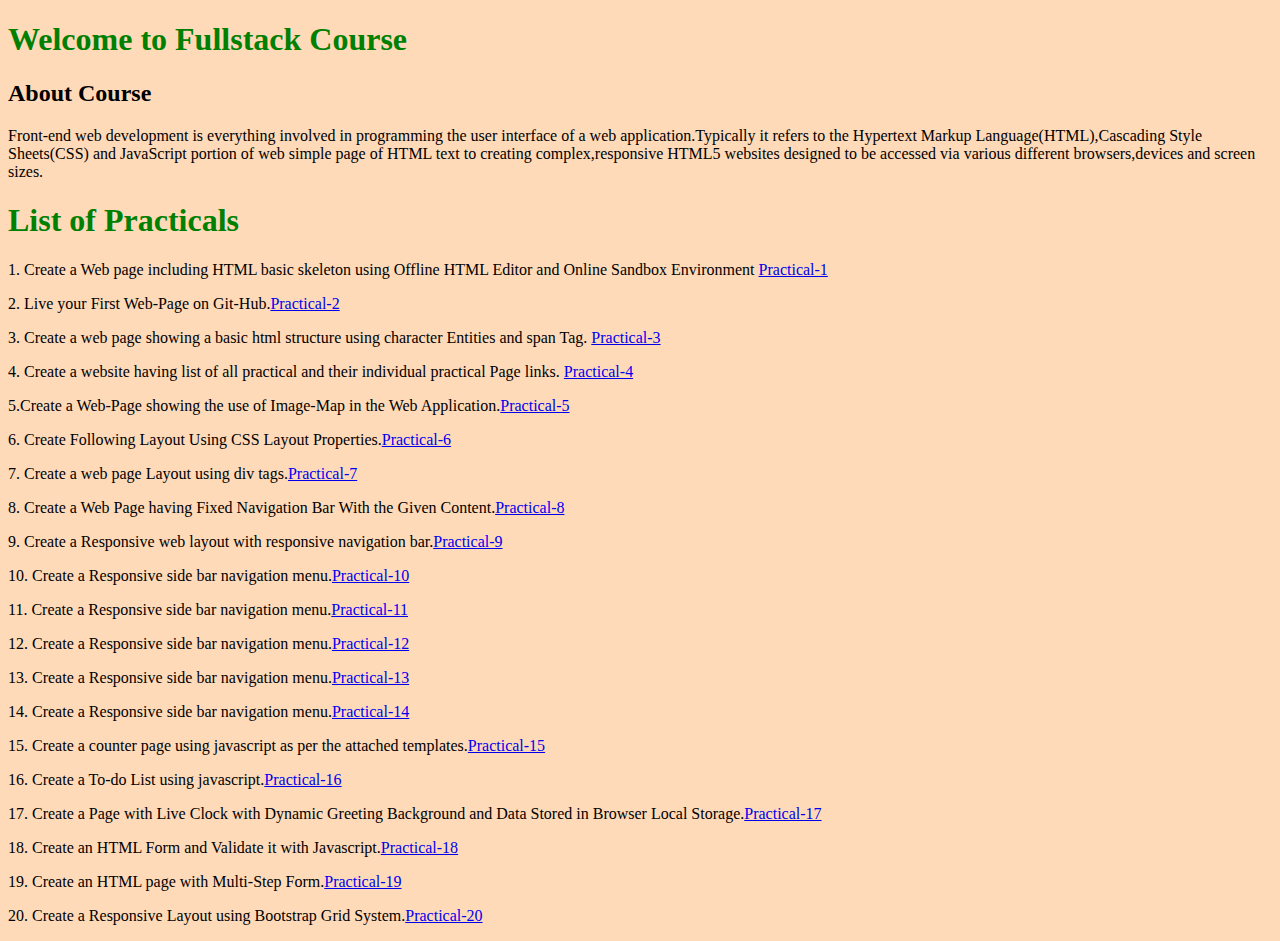
<file: index.html>
<!DOCTYPE html>
<html lang="en">
<head>
    <meta charset="UTF-8">
    <meta name="viewport" content="width=device-width, initial-scale=1.0">
    <title>Introduction to Git and Git-Hub</title>
</head>
<body style="background-color: peachpuff;">
    <h1 style="color: green;">Welcome to Fullstack Course</h1>
    <h2>About Course</h2>
    <p>Front-end web development is everything involved in programming the user interface of a web application.Typically it 
    refers to the Hypertext Markup Language(HTML),Cascading Style Sheets(CSS) and JavaScript portion of web simple page of 
    HTML text to creating complex,responsive HTML5 websites designed to be accessed via various different browsers,devices and screen sizes.</p>
    <h1 style="color: green;">List of Practicals</h1>
    <p>1. Create a Web page including HTML basic skeleton using Offline HTML Editor and Online Sandbox Environment <a href="practical/Practical1.html">Practical-1</a></p>
    <p>2. Live your First Web-Page on Git-Hub.<a href="practical/Practical2.html">Practical-2</a></p>
    <p>3. Create a web page showing a basic html structure using character Entities and span Tag. <a href="practical/Practical3.html">Practical-3</a></p>
    <p>4. Create a website having list of all practical and their individual practical Page links. <a href="practical/Practical4.html">Practical-4</a></p>
    <p>5.Create a Web-Page showing the use of Image-Map in the Web Application.<a href="practical/Practical5.html">Practical-5</a></p>
    <p>6. Create Following Layout Using CSS Layout Properties.<a href="practical/Practical6.html">Practical-6</a></p>
    <p>7. Create a web page Layout using div tags.<a href="practical/Practical7.html">Practical-7</a></p>
    <p>8. Create a Web Page having Fixed Navigation Bar With the Given Content.<a href="practical/Practical8.html">Practical-8</a></p>
    <p>9. Create a Responsive web layout with responsive navigation bar.<a href="practical/Practical9.html">Practical-9</a></p>
    <p>10. Create a Responsive side bar navigation menu.<a href="practical/Practical10.html">Practical-10</a></p>
    <p>11. Create a Responsive side bar navigation menu.<a href="practical/Practical11.html">Practical-11</a></p>
    <p>12. Create a Responsive side bar navigation menu.<a href="practical/Practical12.html">Practical-12</a></p>
    <p>13. Create a Responsive side bar navigation menu.<a href="practical/Practical13.html">Practical-13</a></p>
    <p>14. Create a Responsive side bar navigation menu.<a href="practical/Practical14.html">Practical-14</a></p>
    <p>15. Create a counter page using javascript as per the attached templates.<a href="practical/Practical15.html">Practical-15</a></p>
    <p>16. Create a To-do List using javascript.<a href="practical/Practical16.html">Practical-16</a></p>
    <p>17. Create a Page with Live Clock with Dynamic Greeting Background and Data Stored in Browser Local Storage.<a href="practical/Practical17.html">Practical-17</a></p>
     <p>18. Create an HTML Form and Validate it with Javascript.<a href="practical/Practical18.html">Practical-18</a></p>
     <p>19. Create an HTML page with Multi-Step Form.<a href="practical/Practical19.html">Practical-19</a></p>
       <p>20. Create a Responsive Layout using Bootstrap Grid System.<a href="practical/Practical20.html">Practical-20</a></p>
</body>
</html>
</file>
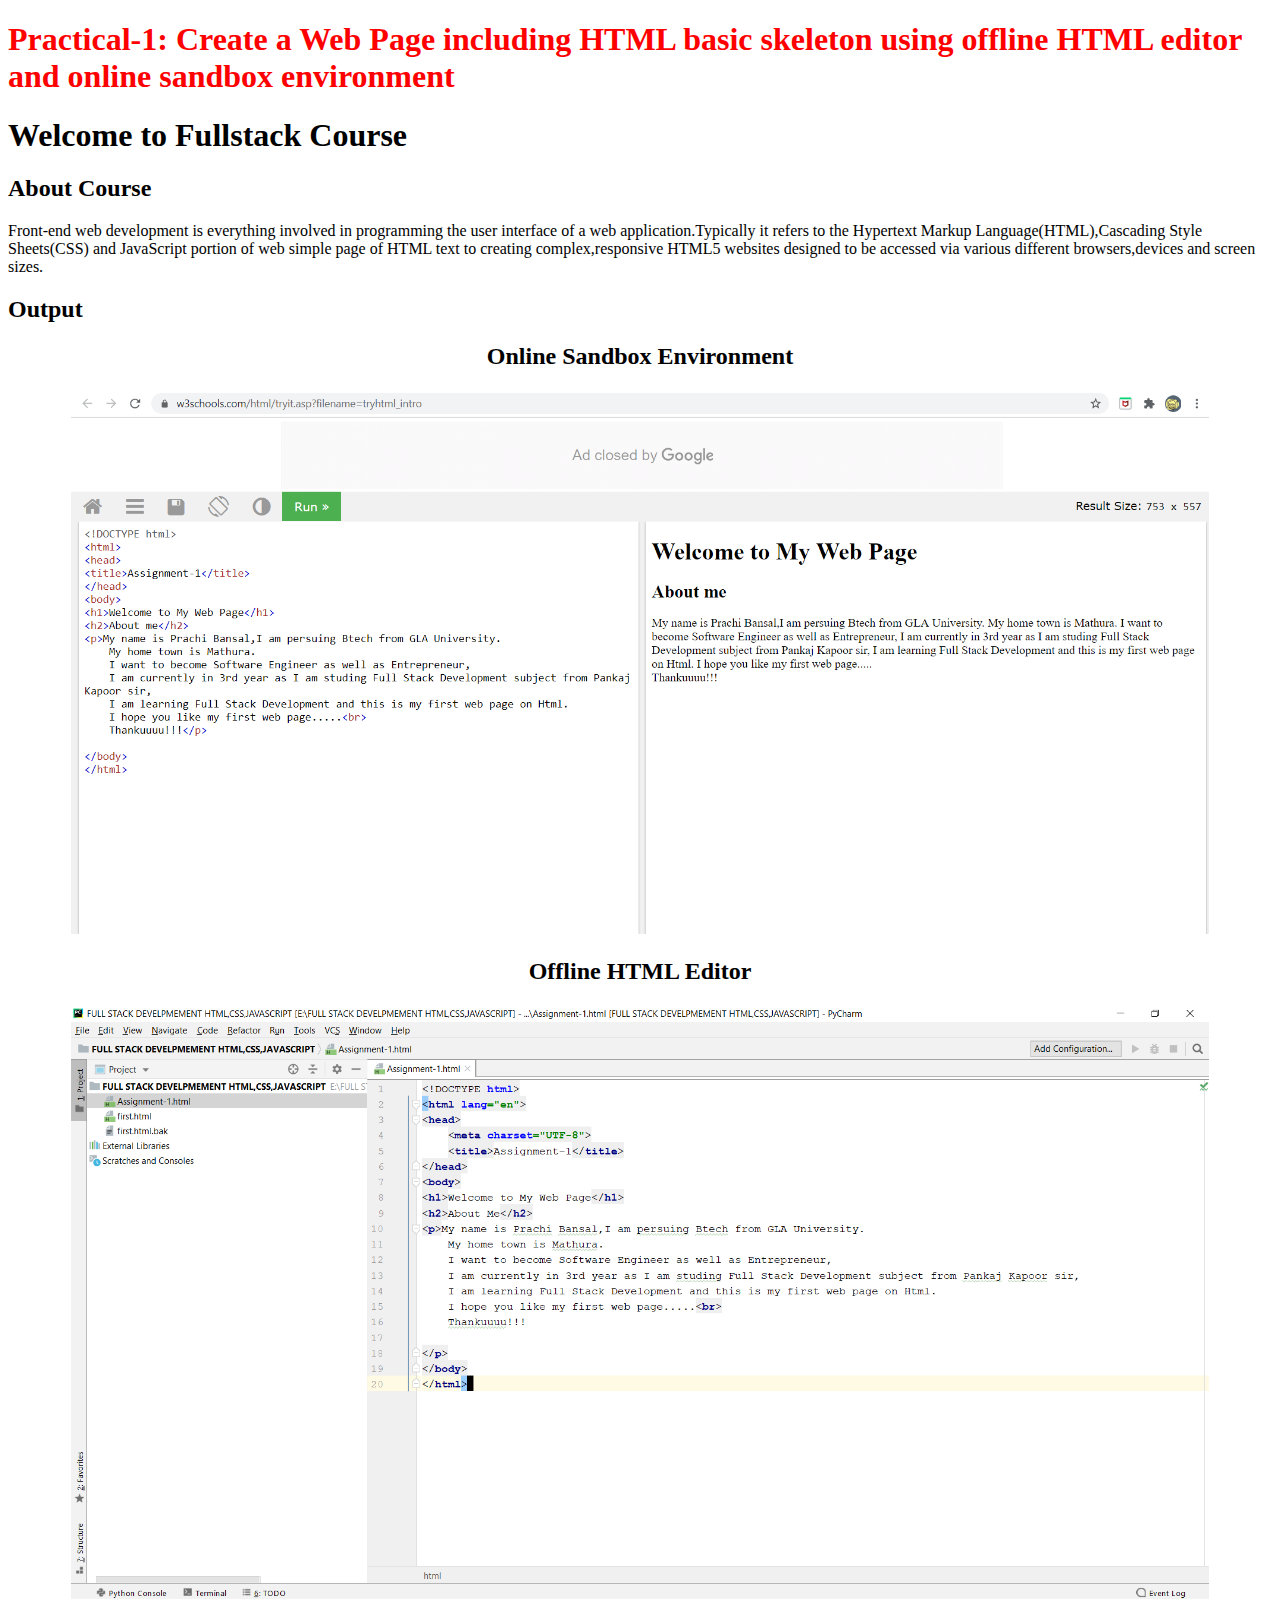
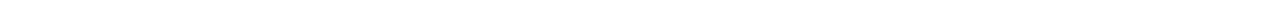
<file: practical/Practical1.html>
<!DOCTYPE html>
<html lang="en">
<head>
    <meta charset="UTF-8">
    <meta name="viewport" content="width=device-width, initial-scale=1.0">
    <title>Practical1</title>
</head>
<body>
    <h1 style="color: red;">Practical-1: Create a Web Page including HTML basic skeleton using offline HTML editor and online sandbox environment </h1>
    <h1>Welcome to Fullstack Course</h1>
    <h2>About Course</h2>
    <p>Front-end web development is everything involved in programming the user interface of a web application.Typically it 
       refers to the Hypertext Markup Language(HTML),Cascading Style Sheets(CSS) and JavaScript portion of web simple page of 
       HTML text to creating complex,responsive HTML5 websites designed to be accessed via various different browsers,devices and screen sizes.</p>
    <h2>Output</h2>
    <h2 style="text-align: center;">Online Sandbox Environment</h2>
    <p style="text-align: center;"><img style="height: 100%; width: 90%; " src="..\images\webpage1.png" alt="Online Sandbox Environment Screenshot"></p>
    <h2 style="text-align: center;">Offline HTML Editor</h2>
    <p style="text-align: center;"><img style="height: 100%; width: 90%; "src ="..\images\webpage2.png" alt="Offline HTML Editor Sreeenshot"></p>
</body>
</html>
</file>
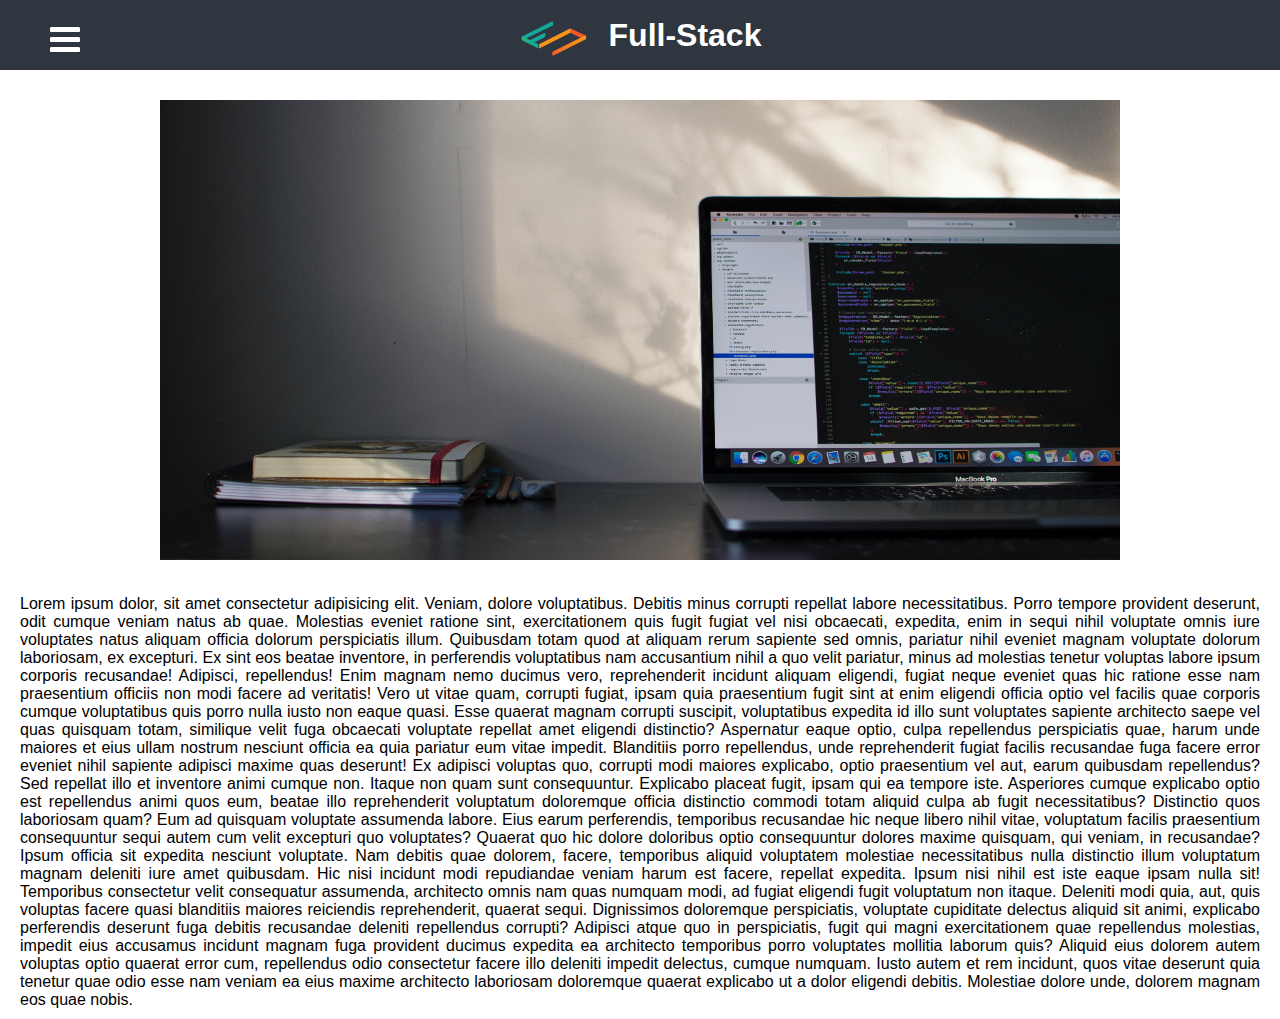
<file: practical/Practical10.html>
<!DOCTYPE html>
<html lang="en">

<head>
    <meta charset="UTF-8">
    <meta name="viewport" content="width=device-width, initial-scale=1.0">
    <title>Practical-10</title>
    <link rel="stylesheet" href="../css/style2.css">
    <link rel="stylesheet" href="https://stackpath.bootstrapcdn.com/font-awesome/4.7.0/css/font-awesome.min.css"
        integrity="sha384-wvfXpqpZZVQGK6TAh5PVlGOfQNHSoD2xbE+QkPxCAFlNEevoEH3Sl0sibVcOQVnN" crossorigin="anonymous">
</head>

<body>
    <div class="header">
        <img src="../images/fullstack-icon.png" alt="">
        <h1>Full-Stack</h1>
    </div>
    <input type="checkbox" name="" id="chk">
    <label for="chk" class="show-btn">
        <i class="fa fa-bars"></i>
    </label>
    <label for="chk" class="hide-btn">
        <i class="fa fa-times"></i>
    </label>
    <div class="content">
        <img src="../images/background.jpg" alt="">
        <p>Lorem ipsum dolor, sit amet consectetur adipisicing elit. Veniam, dolore voluptatibus. Debitis minus corrupti
            repellat labore necessitatibus. Porro tempore provident deserunt, odit cumque veniam natus ab quae.
            Molestias eveniet ratione sint, exercitationem quis fugit fugiat vel nisi obcaecati, expedita, enim in sequi
            nihil voluptate omnis iure voluptates natus aliquam officia dolorum perspiciatis illum. Quibusdam totam quod
            at aliquam rerum sapiente sed omnis, pariatur nihil eveniet magnam voluptate dolorum laboriosam, ex
            excepturi. Ex sint eos beatae inventore, in perferendis voluptatibus nam accusantium nihil a quo velit
            pariatur, minus ad molestias tenetur voluptas labore ipsum corporis recusandae! Adipisci, repellendus! Enim
            magnam nemo ducimus vero, reprehenderit incidunt aliquam eligendi, fugiat neque eveniet quas hic ratione
            esse nam praesentium officiis non modi facere ad veritatis! Vero ut vitae quam, corrupti fugiat, ipsam quia
            praesentium fugit sint at enim eligendi officia optio vel facilis quae corporis cumque voluptatibus quis
            porro nulla iusto non eaque quasi. Esse quaerat magnam corrupti suscipit, voluptatibus expedita id illo sunt
            voluptates sapiente architecto saepe vel quas quisquam totam, similique velit fuga obcaecati voluptate
            repellat amet eligendi distinctio? Aspernatur eaque optio, culpa repellendus perspiciatis quae, harum unde
            maiores et eius ullam nostrum nesciunt officia ea quia pariatur eum vitae impedit. Blanditiis porro
            repellendus, unde reprehenderit fugiat facilis recusandae fuga facere error eveniet nihil sapiente adipisci
            maxime quas deserunt! Ex adipisci voluptas quo, corrupti modi maiores explicabo, optio praesentium vel aut,
            earum quibusdam repellendus? Sed repellat illo et inventore animi cumque non. Itaque non quam sunt
            consequuntur. Explicabo placeat fugit, ipsam qui ea tempore iste. Asperiores cumque explicabo optio est
            repellendus animi quos eum, beatae illo reprehenderit voluptatum doloremque officia distinctio commodi totam
            aliquid culpa ab fugit necessitatibus? Distinctio quos laboriosam quam? Eum ad quisquam voluptate assumenda
            labore. Eius earum perferendis, temporibus recusandae hic neque libero nihil vitae, voluptatum facilis
            praesentium consequuntur sequi autem cum velit excepturi quo voluptates? Quaerat quo hic dolore doloribus
            optio consequuntur dolores maxime quisquam, qui veniam, in recusandae? Ipsum officia sit expedita nesciunt
            voluptate. Nam debitis quae dolorem, facere, temporibus aliquid voluptatem molestiae necessitatibus nulla
            distinctio illum voluptatum magnam deleniti iure amet quibusdam. Hic nisi incidunt modi repudiandae veniam
            harum est facere, repellat expedita. Ipsum nisi nihil est iste eaque ipsam nulla sit! Temporibus consectetur
            velit consequatur assumenda, architecto omnis nam quas numquam modi, ad fugiat eligendi fugit voluptatum non
            itaque. Deleniti modi quia, aut, quis voluptas facere quasi blanditiis maiores reiciendis reprehenderit,
            quaerat sequi. Dignissimos doloremque perspiciatis, voluptate cupiditate delectus aliquid sit animi,
            explicabo perferendis deserunt fuga debitis recusandae deleniti repellendus corrupti? Adipisci atque quo in
            perspiciatis, fugit qui magni exercitationem quae repellendus molestias, impedit eius accusamus incidunt
            magnam fuga provident ducimus expedita ea architecto temporibus porro voluptates mollitia laborum quis?
            Aliquid eius dolorem autem voluptas optio quaerat error cum, repellendus odio consectetur facere illo
            deleniti impedit delectus, cumque numquam. Iusto autem et rem incidunt, quos vitae deserunt quia tenetur
            quae odio esse nam veniam ea eius maxime architecto laboriosam doloremque quaerat explicabo ut a dolor
            eligendi debitis. Molestiae dolore unde, dolorem magnam eos quae nobis.</p>
    </div>
    <div class="sidebar">
        <ul>
            <li><a href="#"><i class="fa fa-home"></i><span>Home</span></a></li>
            <li><a href="#"><i class="fa fa-user"></i><span>About</span></a></li>
            <li><a href="#"><i class="fa fa-tasks"></i><span>Services</span></a></li>
            <li><a href="#"><i class="fa fa-rss"></i><span>Blog</span></a></li>
            <li><a href="#"><i class="fa fa-id-card"></i><span>Contact</span></a></li>
        </ul>
        <div class="social">
            <a href=""><i class="fa fa-facebook-square"></i></a>
            <a href=""><i class="fa fa-youtube-square"></i></a>
            <a href=""><i class="fa fa-instagram"></i></a>
        </div>
    </div>
</body>

</html>
</file>
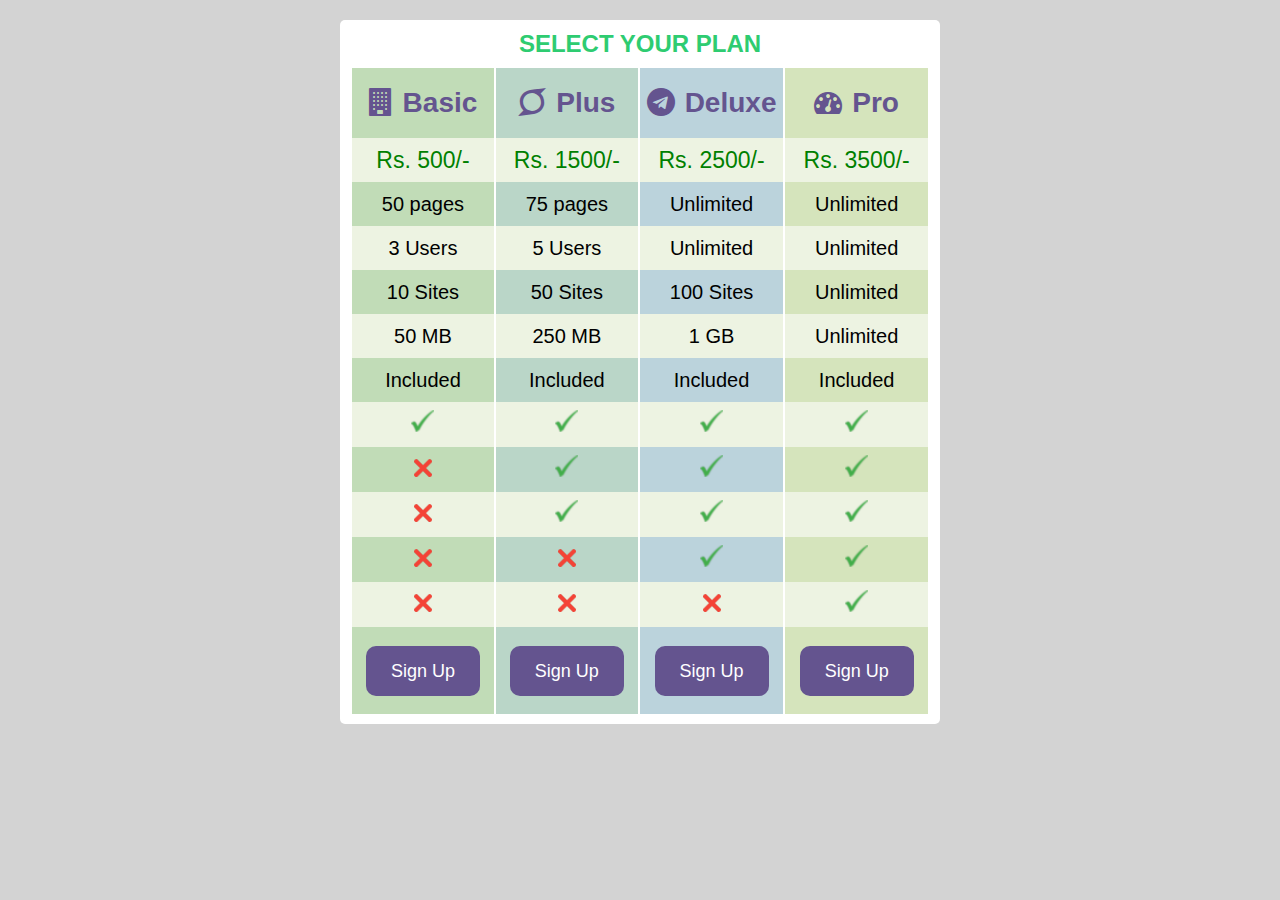
<file: practical/Practical12.html>
<!DOCTYPE html>
<html lang="en">

<head>
    <meta charset="UTF-8">
    <meta name="viewport" content="width=device-width, initial-scale=1.0">
    <link rel="stylesheet" href="https://stackpath.bootstrapcdn.com/font-awesome/4.7.0/css/font-awesome.min.css">
    <title>Practical-12</title>
    <link rel="stylesheet" href="../css/style4.css">
</head>
<body>
    <div class="wrapper">
        <h2>Select Your Plan</h2>
        <table class="custom-table">
            <colgroup class="basic"></colgroup>
            <colgroup class="plus"></colgroup>
            <colgroup class="deluxe"></colgroup>
            <colgroup class="pro"></colgroup>
            <thead>
                <tr>
                    <th><i class="fa fa-building"></i>Basic</th>
                    <th><i class="fa fa-superpowers"></i>Plus</th>
                    <th><i class="fa fa-telegram"></i>Deluxe</th>
                    <th><i class="fa fa-tachometer"></i>Pro</th>
                </tr>
            </thead>
            <tbody>
                <tr>
                    <td>Rs. 500/-</td>
                    <td>Rs. 1500/-</td>
                    <td>Rs. 2500/-</td>
                    <td>Rs. 3500/-</td>
                </tr>
                <tr>
                    <td>50 pages</td>
                    <td>75 pages</td>
                    <td>Unlimited</td>
                    <td>Unlimited</td>
                </tr>
                <tr>
                    <td>3 Users</td>
                    <td>5 Users</td>
                    <td>Unlimited</td>
                    <td>Unlimited</td>
                </tr>
                <tr>
                    <td>10 Sites</td>
                    <td>50 Sites</td>
                    <td>100 Sites</td>
                    <td>Unlimited</td>
                </tr>
                <tr>
                    <td>50 MB</td>
                    <td>250 MB</td>
                    <td>1 GB</td>
                    <td>Unlimited</td>
                </tr>
                <tr>
                    <td>Included</td>
                    <td>Included</td>
                    <td>Included</td>
                    <td>Included</td>
                </tr>
                <tr>
                    <td><img src="../images/check-icon (1).png" alt=""></td>
                    <td><img src="../images/check-icon (1).png" alt=""></td>
                    <td><img src="../images/check-icon (1).png" alt=""></td>
                    <td><img src="../images/check-icon (1).png" alt=""></td>
                </tr>
                <tr>
                    <td><img src="../images/cross-icon (1).png" alt=""></td>
                    <td><img src="../images/check-icon (1).png" alt=""></td>
                    <td><img src="../images/check-icon (1).png" alt=""></td>
                    <td><img src="../images/check-icon (1).png" alt=""></td>
                </tr>
                <tr>
                    <td><img src="../images/cross-icon (1).png" alt=""></td>
                    <td><img src="../images/check-icon (1).png" alt=""></td>
                    <td><img src="../images/check-icon (1).png" alt=""></td>
                    <td><img src="../images/check-icon (1).png" alt=""></td>
                </tr>
                <tr>
                    <td><img src="../images/cross-icon (1).png" alt=""></td>
                    <td><img src="../images/cross-icon (1).png" alt=""></td>
                    <td><img src="../images/check-icon (1).png" alt=""></td>
                    <td><img src="../images/check-icon (1).png" alt=""></td>
                </tr>
                <tr>
                    <td><img src="../images/cross-icon (1).png" alt=""></td>
                    <td><img src="../images/cross-icon (1).png" alt=""></td>
                    <td><img src="../images/cross-icon (1).png" alt=""></td>
                    <td><img src="../images/check-icon (1).png" alt=""></td>
                </tr>
            </tbody>
            <tfoot>
                <tr>
                    <td><a href="#">Sign Up</a></td>
                    <td><a href="#">Sign Up</a></td>
                    <td><a href="#">Sign Up</a></td>
                    <td><a href="#">Sign Up</a></td>
                </tr>
            </tfoot>
        </table>
    </div>
</body>

</html>
</file>
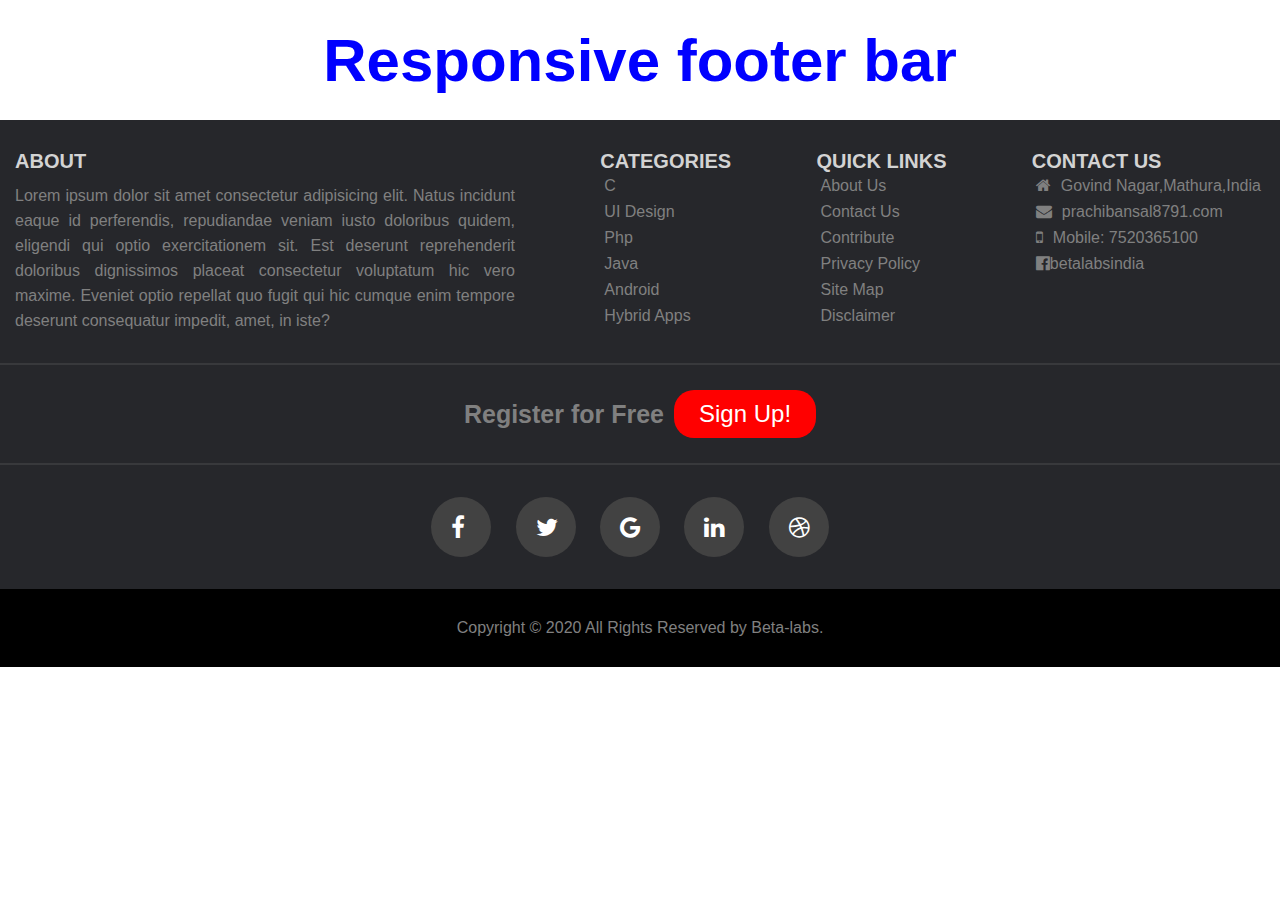
<file: practical/Practical13.html>
<!DOCTYPE html>
<html lang="en">
<head>
    <meta charset="UTF-8">
    <meta name="viewport" content="width=device-width, initial-scale=1.0">
    <title>Practical-13</title>
    <link rel="stylesheet" href="../css/style5.css">
    <link rel="stylesheet" href="https://stackpath.bootstrapcdn.com/font-awesome/4.7.0/css/font-awesome.min.css">

</head>
<body>
    <section class="content">Responsive footer bar</section>
    <footer>
        <section class="section1">
        <section class="about">
            <h2>About</h2>
            <p>Lorem ipsum dolor sit amet consectetur adipisicing elit. Natus incidunt eaque id perferendis, repudiandae veniam iusto doloribus quidem, eligendi qui optio exercitationem sit. Est deserunt reprehenderit doloribus dignissimos placeat consectetur voluptatum hic vero maxime. Eveniet optio repellat quo fugit qui hic cumque enim tempore deserunt consequatur impedit, amet, in iste? </p>
        </section>
        <section class="cat">
            <h2>Categories</h2>
            <ul>
                <li><a href="#">C</a></li>
                <li><a href="#">UI Design</a></li>
                <li><a href="#">Php</a></li>
                <li><a href="#">Java</a></li>
                <li><a href="#">Android</a></li>
                <li><a href="#">Hybrid Apps</a></li>
            </ul>
        </section>
        <section class="quick">
            <h2>Quick Links</h2>
            <ul>
                <li><a href="#">About Us</a></li>
                <li><a href="#">Contact Us</a></li>
                <li><a href="#">Contribute</a></li>
                <li><a href="#">Privacy Policy</a></li>
                <li><a href="#">Site Map</a></li>
                <li><a href="#">Disclaimer</a></li>
            </ul>
        </section>
        <section class="contact">
            <h2>Contact Us</h2>
            <ul>
                <li><i class="fa fa-home"></i><span>Govind Nagar,Mathura,India</span></li>
                <li><i class="fa fa-envelope"></i><span>prachibansal8791.com</span></li>
                <li><i class="fa fa-mobile"></i><span>Mobile: 7520365100</span></li>
                <li><i class="fa fa-facebook-official"></i><a href="#">betalabsindia</a></li>
            </ul>
        </section>
        </section>
        <hr width="100%" noshade>
        <section class="section2">
            <h2>Register for Free</h2>
            <a href="#">Sign Up!</a>
        </section>
        <hr width="100%" noshade>
        <section class="section3">
            <ul>
                <li><a href="#"><i class="fa fa-facebook"></i></a></li>
                <li><a href="#"><i class="fa fa-twitter"></i></a></li>
                <li><a href="#"><i class="fa fa-google"></i></a></li>
                <li><a href="#"><i class="fa fa-linkedin"></i></a></li>
                <li><a href="#"><i class="fa fa-dribbble"></i></a></li>
            </ul>
        </section>
        <section class="section4">
            <p>Copyright © 2020 All Rights Reserved by
            <a href="https://www.beta-labs.in">Beta-labs.</a>
            </p>
        </section>
    </footer>
</body>
</html>
</file>
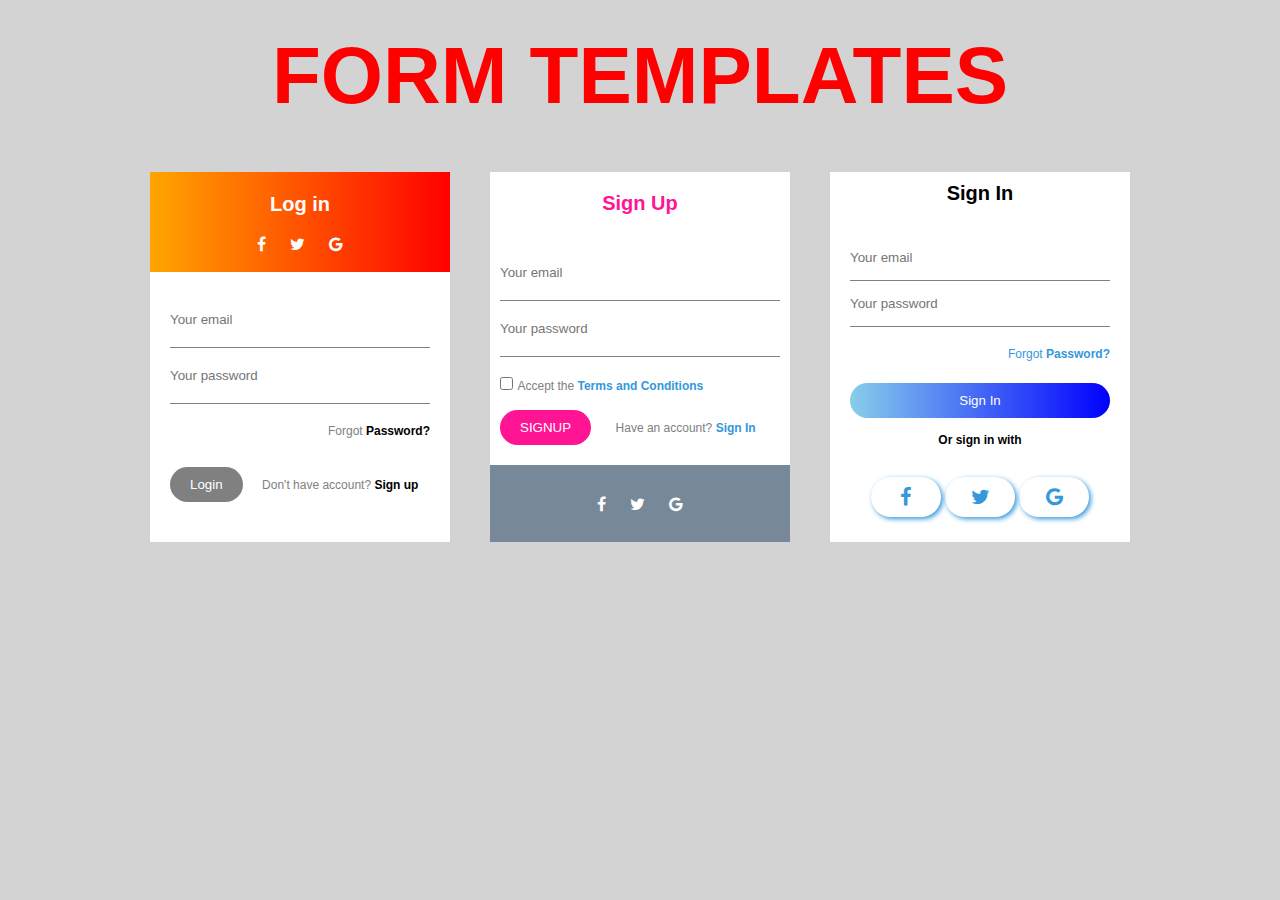
<file: practical/Practical14.html>
<!DOCTYPE html>
<html lang="en">
<head>
    <meta charset="UTF-8">
    <meta name="viewport" content="width=device-width, initial-scale=1.0">
    <title>Practical-14</title>
    <link rel="stylesheet" href="../css/style6.css">
    <link rel="stylesheet" href="https://stackpath.bootstrapcdn.com/font-awesome/4.7.0/css/font-awesome.min.css">
</head>
<body>
    <header>
        <h1>FORM TEMPLATES</h1>
    </header>
    <div class="container">
        <div class="form1">
            <div class="form1header">
            <h1>Log in</h1>
                <div class="icons">
                <i class="fa fa-facebook"></i>
                <i class="fa fa-twitter"></i>
                <i class="fa fa-google"></i>
                </div>
            </div>
            <div class="form1container">
                <div>
                    <input type="email" name="email" id="email" placeholder="Your email">
                </div>
                <div>
                    <input type="password" name="pd" id="pd" placeholder="Your password">
                </div>
                <p>Forgot <b>Password?</b></p>
                <input type="submit" value="Login">
                <p id="p2">Don't have account? <b>Sign up</b></p>
            </div>
            <div class="form1footer"></div>
        </div>

        <div class="form2">
            <div class="form2header">
            <h1>Sign Up</h1>
                
            </div>
            <div class="form2container">
                <div>
                    <input type="email" name="email" id="email" placeholder="Your email">
                </div>
                <div>
                    <input type="password" name="pd" id="pd" placeholder="Your password">
                </div>
                <input type="checkbox" name="chk" id="chk">
                <p>Accept the <b>Terms and Conditions</b></p>
                <input type="submit" value="SIGNUP">
                <p id="p3">Have an account? <b>Sign In</b></p>
            </div>
            <div class="form2footer">
                <div class="icons">
                    <i class="fa fa-facebook"></i>
                    <i class="fa fa-twitter"></i>
                    <i class="fa fa-google"></i>
                    </div>
            </div>
        </div>

        <div class="form3">
            <div class="form3header">
            <h1>Sign In</h1>
            </div>
            <div class="form3container">
                <div>
                    <input type="email" name="email" id="email" placeholder="Your email">
                </div>
                <div>
                    <input type="password" name="pd" id="pd" placeholder="Your password">
                </div>
                <p>Forgot <b>Password?</b></p>
                <input type="submit" value="Sign In">
                <p id="p4"><b>Or sign in with</b></p>
            </div>
            <div class="form3footer">
                <div class="icons">
                <i class="fa fa-facebook"></i>
                <i class="fa fa-twitter"></i>
                <i class="fa fa-google"></i>
                </div>
            </div>
        </div>
    </div>
</body>
</html>
</file>
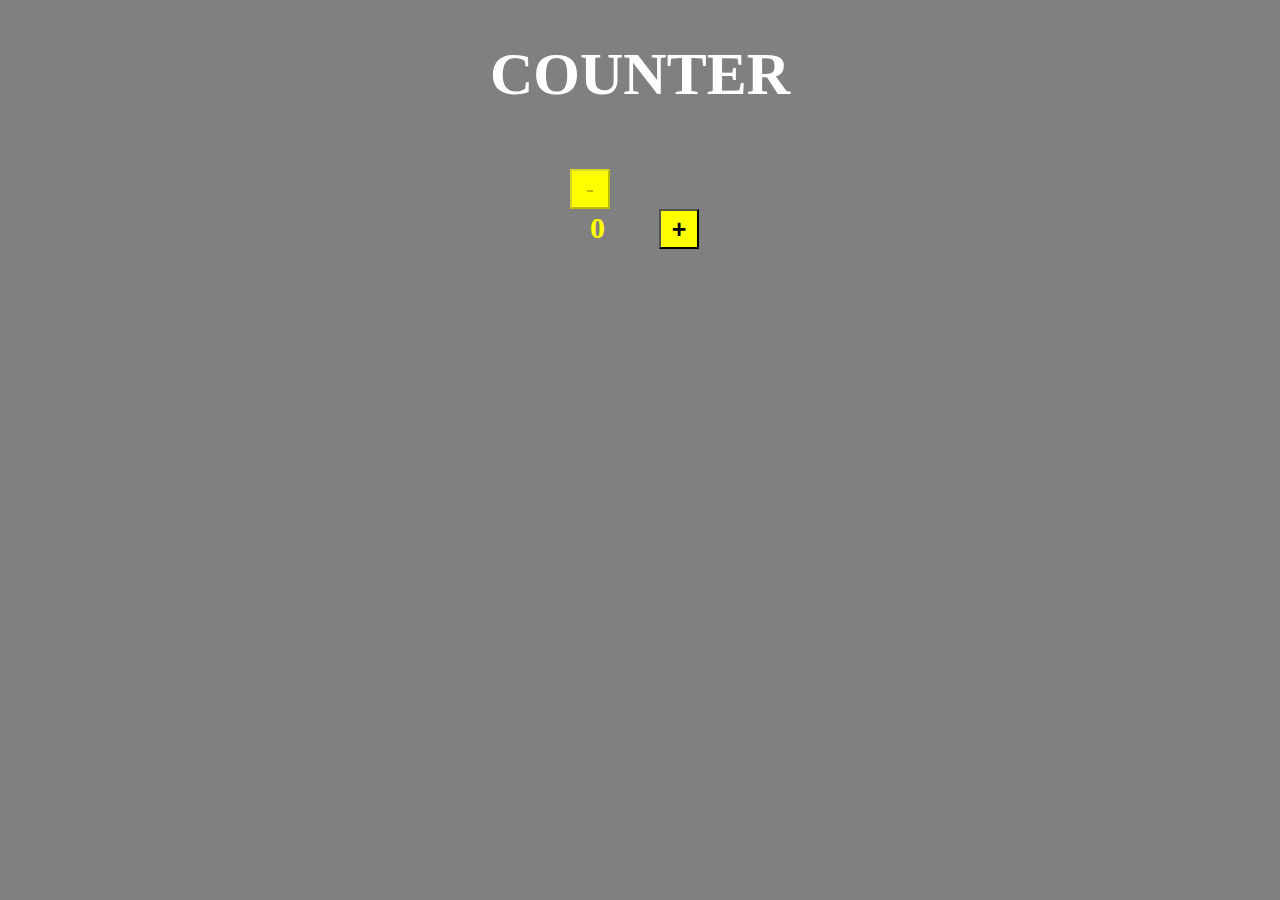
<file: practical/Practical15.html>
<!DOCTYPE html>
<html lang="en">
<head>
    <meta charset="UTF-8">
    <meta name="viewport" content="width=device-width, initial-scale=1.0">
    <title>Practical-15</title>
    <style>
        h1{
            text-align: center;
            font-size: 60px;
            color: white;
        }
        body{
            background-color: gray;
            margin: 0;
            padding: 0;
        }
        #container{
            margin: 60px 570px ;
        }
        #btn1{
            background-color: yellow;
            margin-right: 38px;
            width: 40px;
            height: 40px;
            font-size: 25px;
        }
        #btn2{
            background-color: yellow;
            /*margin-left: 80px;*/
            display: inline;
            width: 40px;
            height: 40px;
            font-weight: bold;
            font-size: 25px;
        }
        #value{
            background-color: blue;
            display: inline;
            padding-left: 20px;
            padding-right: 50px;
            /*margin-right: 28px;*/
            background: none;
            font-size: 30px;
            font-weight: bold;
            color: yellow;
        }
    </style>
</head>
<body>
    <h1>COUNTER</h1>
    <div id="container">
    <button id="btn1">-</button>
    <div id="value"></div>
    <button id="btn2">+</button>
    </div>
    
    <script>
        var a=0;
        var button1 = document.getElementById("btn1");
        var number = document.getElementById("value");
        number.innerHTML=a;
        var button2 = document.getElementById("btn2");
        btn1.disabled=true;
        button1.onclick = function () {
            a = a- 1;
            number.innerHTML = a;
            if (a==0 ||a<0) {
                button1.disabled = true;
            }
            else{
                button1.disabled=false;
            }
        };
        button2.onclick = function () {
            a = a+ 1;
            number.innerHTML = a;
            if (a==0 ||a<0) {
                button1.disabled = true;
            }
            else{
                 button1.disabled=false;
            }
        };
    </script>
</body>
</html>
</file>
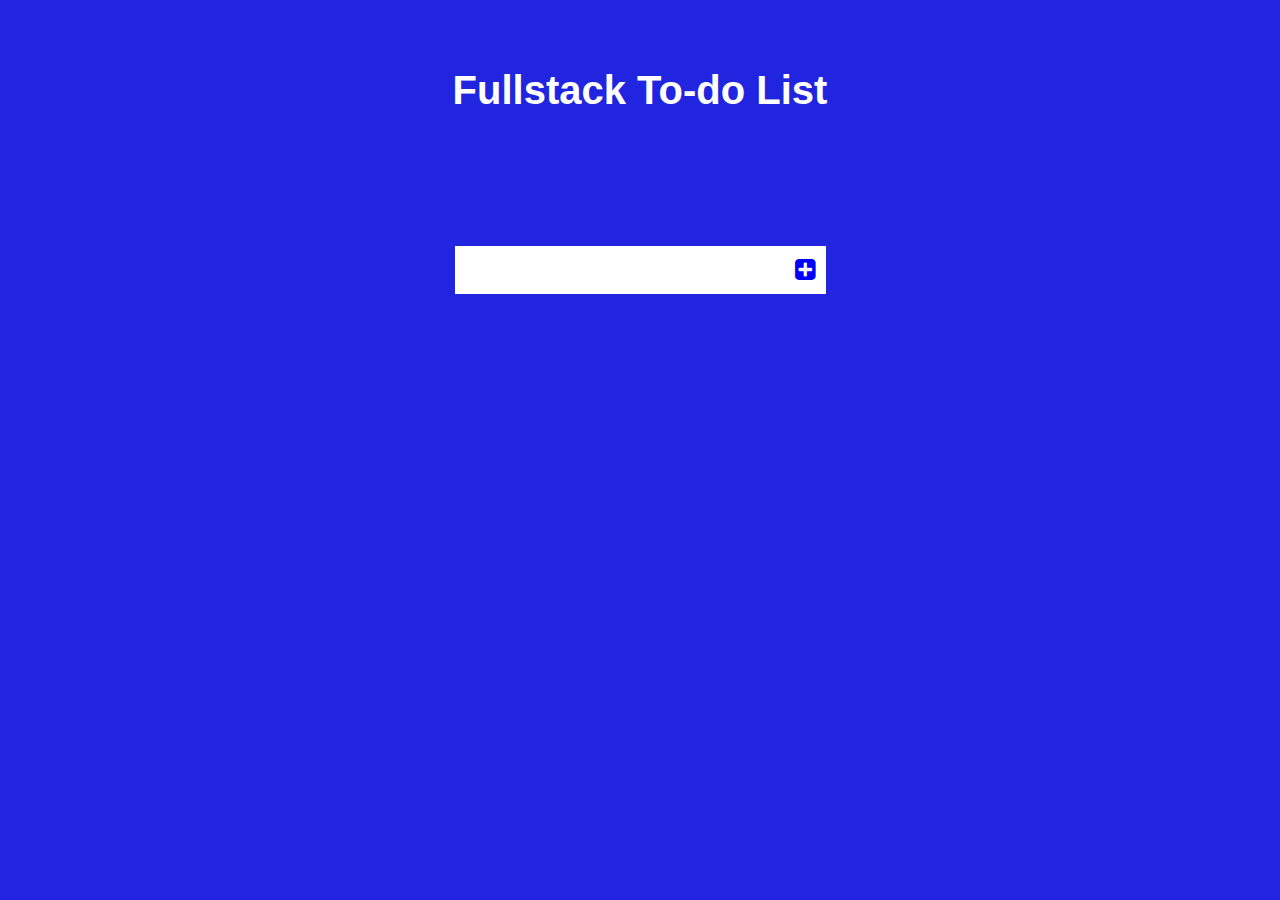
<file: practical/Practical16.html>
<!DOCTYPE html>
<html lang="en">
<head>
    <meta charset="UTF-8">
    <meta name="viewport" content="width=device-width, initial-scale=1.0">
    <title>Practical16</title>
    <link rel="stylesheet" href="https://stackpath.bootstrapcdn.com/font-awesome/4.7.0/css/font-awesome.min.css">
    <link rel="stylesheet" href="../css/todo.css">
</head>
<body>
    <h1>Fullstack To-do List</h1>
    <form>
        <input type="text" class="todo-input" />
        <button class="todo-btn">
            <i class="fa fa-plus-square" aria-hidden="true"></i>
        </button>
    </form>
    <div class="todo-container">
        <ul class="todo-list">
        </ul>
    </div>
    <script src="../JS/todo.js"></script>
</body>
</html>
</file>
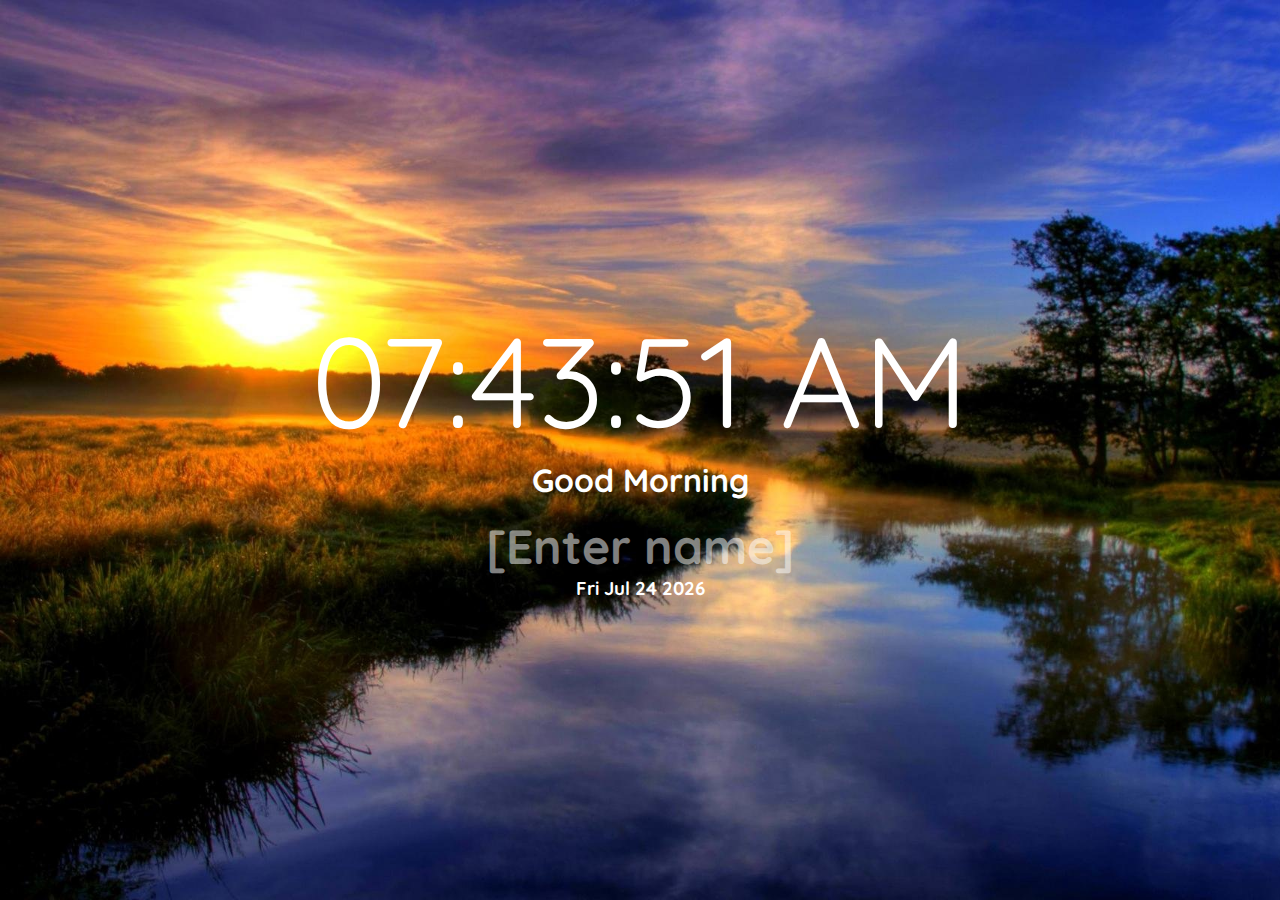
<file: practical/Practical17.html>
<!DOCTYPE html>
<html lang="en">
<head>
    <meta charset="UTF-8">
    <title>Live Clock Using JS</title>
    <link href="../css/clock.css" rel="stylesheet">
    <link href="https://fonts.gstatic.com" rel="preconnect">
    <link href="https://fonts.googleapis.com/css2?family=Quicksand:wght@500&display=swap" rel="stylesheet">
</head>
<body>
<time id="time"></time>
<h1 id="greeting"></h1>
<h2 contenteditable="true" id="name"></h2>
<h3 id="date"></h3>
<script src="../JS/clock.js"></script>
</body>
</html>
</file>
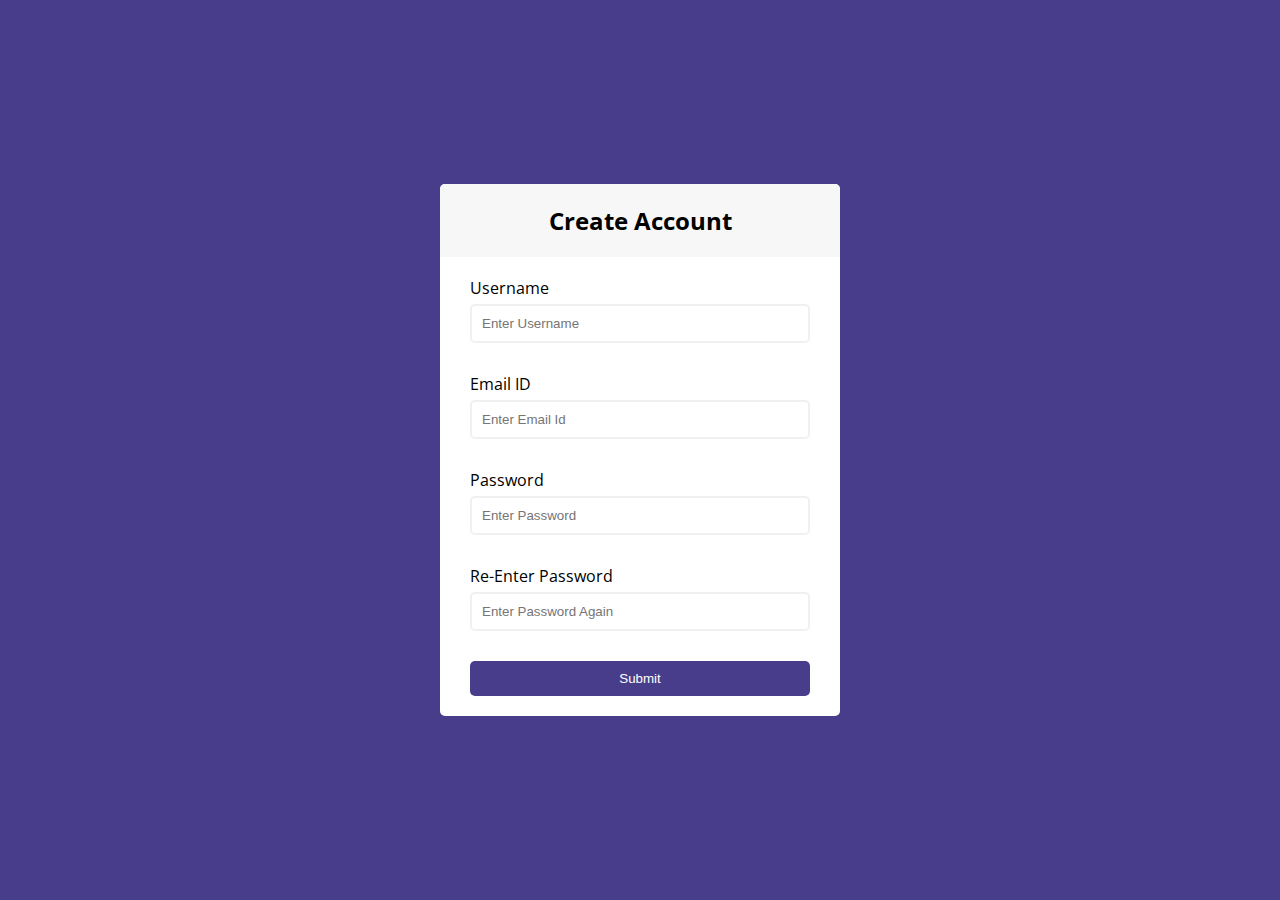
<file: practical/Practical18.html>
<!DOCTYPE html>
<html lang="en">
<head>
    <meta charset="UTF-8">
    <meta name="viewport" content="width=device-width, initial-scale=1.0">
    <title>Practical-18</title>
    <link rel="stylesheet" href="../css/singleform.css">
    <link rel="stylesheet" href="https://stackpath.bootstrapcdn.com/font-awesome/4.7.0/css/font-awesome.min.css" integrity="sha384-wvfXpqpZZVQGK6TAh5PVlGOfQNHSoD2xbE+QkPxCAFlNEevoEH3Sl0sibVcOQVnN" crossorigin="anonymous">
</head>
<body>
    <div class="container">
        <div class="header">
            <h2>Create Account</h2>
        </div>
        <form class="form" id="form">
            <div class="form-container">
                <label for="username">Username</label>
                <input type="text" id="username" placeholder="Enter Username">
                <i class="fa fa-check-circle"></i>
                <i class="fa fa-exclamation-circle"></i>
                <small>Error Msg</small>
            </div>

            <div class="form-container">
                <label for="email">Email ID </label>
                <input type="text" id="email" placeholder="Enter Email Id">
                <i class="fa fa-check-circle"></i>
                <i class="fa fa-exclamation-circle"></i>
                <small>Error Msg</small>
            </div>

            <div class="form-container">
                <label for="psw">Password</label>
                <input type="password" id="psw" placeholder="Enter Password">
                <i class="fa fa-check-circle"></i>
                <i class="fa fa-exclamation-circle"></i>
                <small>Error Msg</small>
            </div>

            <div class="form-container">
                <label for="psw1">Re-Enter Password</label>
                <input type="password" id="psw1" placeholder="Enter Password Again">
                <i class="fa fa-check-circle"></i>
                <i class="fa fa-exclamation-circle"></i>
                <small>Error Msg</small>
            </div>
            <button type="submit">Submit</button>
        </form>
    </div>
    
<script src="../JS/singleform.js"></script>    
</body>
</html>
</file>
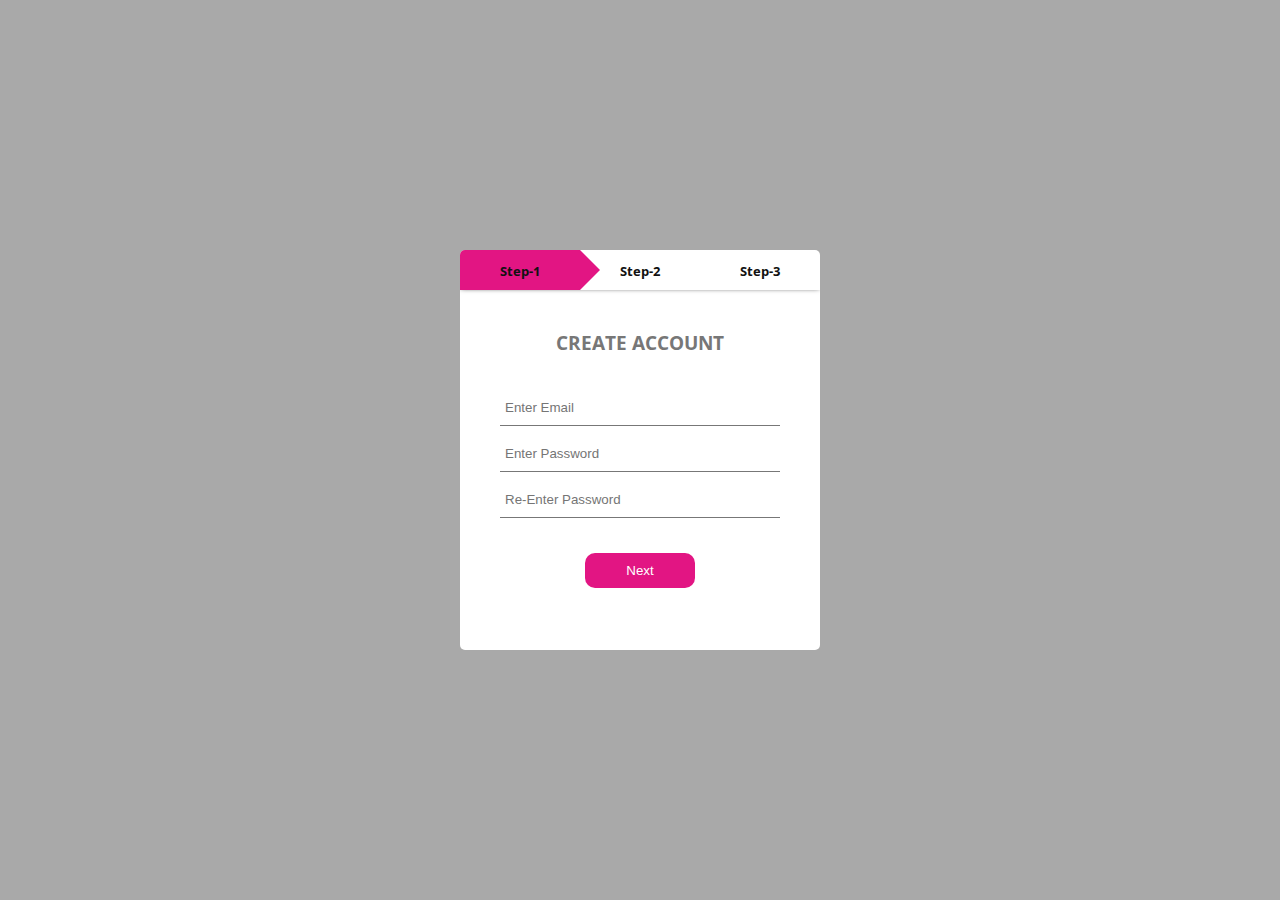
<file: practical/Practical19.html>
<!DOCTYPE html>
<html lang="en">
<head>
    <meta charset="UTF-8">
    <meta name="viewport" content="width=device-width, initial-scale=1.0">
    <title>Practical-19</title>
    <link rel="stylesheet" href="../css/multiform.css">
</head>
<body>
    <div class="container">
        <form id="form1">
            <h3>CREATE ACCOUNT</h3>
            <input type="text" placeholder="Enter Email">
            <input type="password" placeholder="Enter Password">
            <input type="password" placeholder="Re-Enter Password">
            <div class="btn-box">
                <button type="button" id="next1" >Next</button>
            </div>            
        </form>

        <form id="form2"> 
            <h3>SOCIAL LINKS</h3>
            <input type="text" placeholder="mediam">
            <input type="text" placeholder="Github">
            <input type="text" placeholder="Linked In">
            <div class="btn-box">
                <button type="button" id="back1">Back</button>
                <button type="button" id="next2">Next</button>
            </div>            
        </form>

        <form id="form3">
            <h3>PERSONAL INFORMATION</h3>
            <input type="text" placeholder="First Name">
            <input type="text" placeholder="Last Name">
            <input type="text" placeholder="Mobile Number">
            <div class="btn-box">
                <button type="button" id="back2">Back</button>
                <button type="button" >Submit</button>
            </div>            
        </form>
        <div class="step-row">
            <div id="progress"></div>
            <div class="step-col"><small>Step-1</small></div>
            <div class="step-col"><small>Step-2</small></div>
            <div class="step-col"><small>Step-3</small></div>
            
        </div>
    </div>
    <script src="../JS/multiform.js"></script>
</body>
</html>
</file>
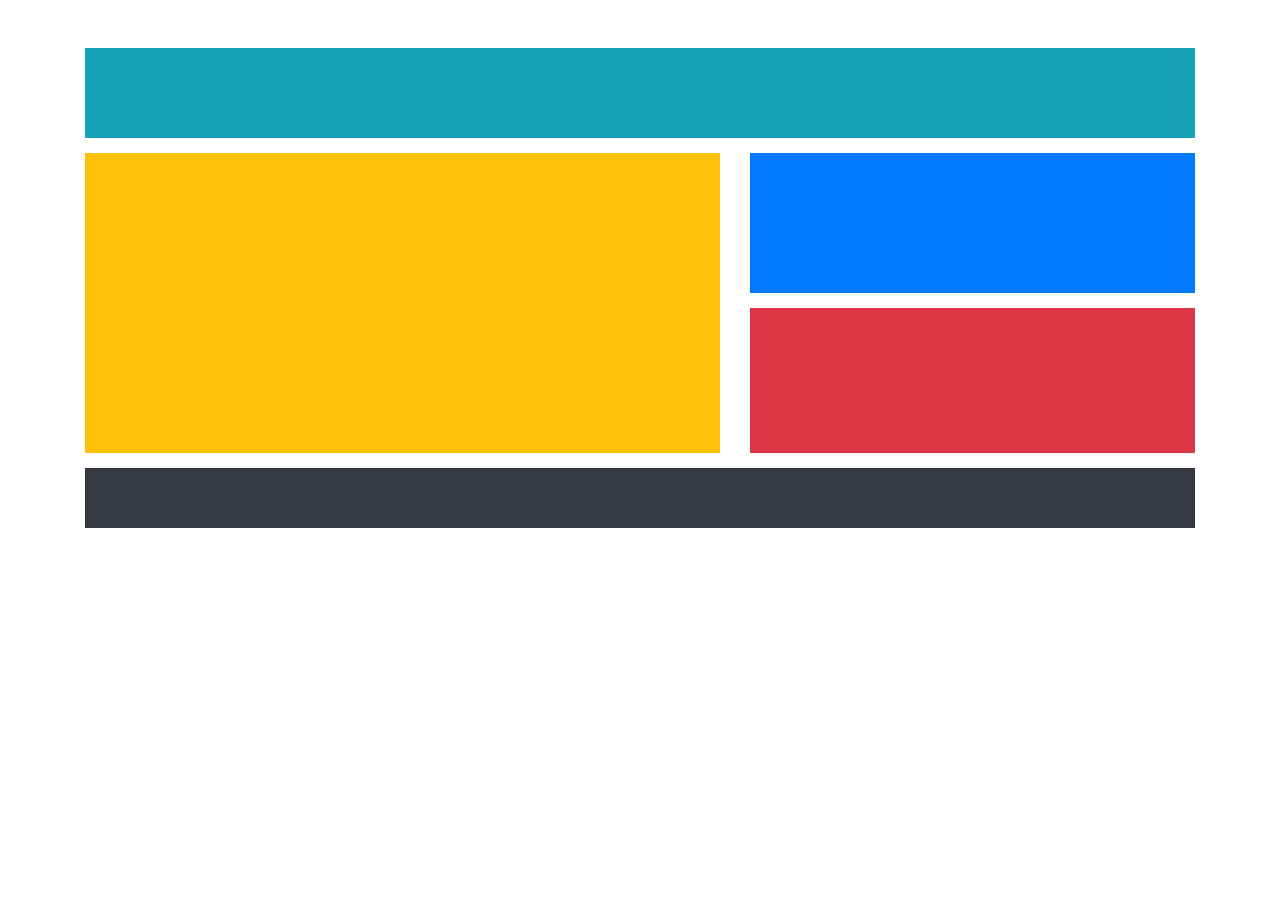
<file: practical/Practical20.html>
<!DOCTYPE html>
<html lang="en">
  <head>
    <meta charset="utf-8" />
    <meta
      name="viewport"
      content="width=device-width, initial-scale=1, shrink-to-fit=no"
    />
    <title>Practical-20</title>
    <link
      rel="stylesheet"
      href="https://stackpath.bootstrapcdn.com/bootstrap/4.5.2/css/bootstrap.min.css"
    />
    <style>
      .row > div {
        margin-bottom: 15px;
      }
      .header {
        min-height: 90px;
      }
      .footer {
        min-height: 60px;
      }
      .content {
        min-height: 300px;
      }
      .sidebar-top {
        min-height: 140px;
      }
      .sidebar-bottom {
        min-height: 145px;
        margin-bottom: -15px;
      }
    </style>
  </head>
  <body>
    <div class="container mt-3">
        <div class="row mt-5">
            <div class="col-md-12">
                <div class="header bg-info"></div>
            </div>
        </div>
        <div class="row">
            <div class="col-md-7">
                <div class="content bg-warning"></div>
            </div>
            <div class="col-md-5">
                <div class="row">
                    <div class="col-md-12">
                        <div class="sidebar-top bg-primary"></div>
                    </div>
                </div>
                <div class="row">
                    <div class="col-md-12">
                        <div class="sidebar-bottom bg-danger"></div>
                    </div>
                </div>
            </div>
        </div>
        <div class="row">
            <div class="col-md-12">
                <div class="footer bg-dark"></div>
            </div>
        </div>
    </div>
  </body>
</html>
</file>
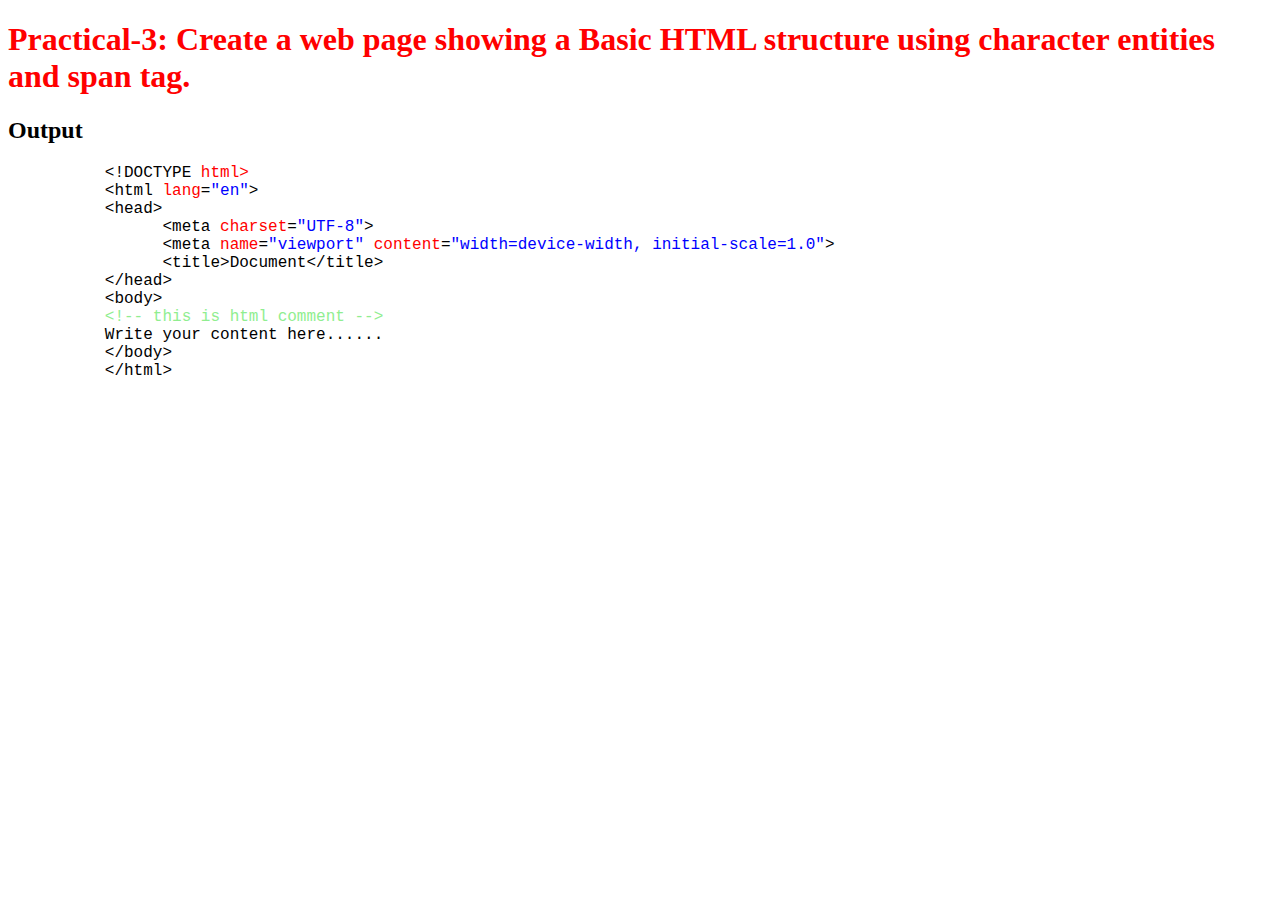
<file: practical/Practical3.html>
<!DOCTYPE html>
<html lang="en">
<head>
    <meta charset="UTF-8">
    <meta name="viewport" content="width=device-width, initial-scale=1.0">
    <title>Practical3</title>
</head>
<body>
    <h1 style="color: red;">Practical-3: Create a web page showing a Basic HTML structure using character entities and span tag.</h1>
    <h2>Output</h2>
    <pre style=" margin-left: 20px; font-family:Consolas, 'Courier New', monospace ;">
        &lt;!DOCTYPE <span style="color: red;">html&gt;</span>
        &lt;html <span style="color:red">lang</span>=<span style="color:blue">"en"</span>&gt;
        &lt;head&gt;
              &lt;meta <span style="color:red">charset</span>=<span style="color:blue">"UTF-8"</span>&gt;
              &lt;meta <span style="color: red;">name</span>=<span style="color: blue;">"viewport" </span><span style="color: red;">content</span>=<span style="color: blue;">"width=device-width, initial-scale=1.0"</span>&gt;
              &lt;title>Document&lt;/title&gt;
        &lt;/head&gt;
        &lt;body&gt;
        <span style="color:lightgreen;">&lt;!-- this is html comment --&gt;</span>
        Write your content here......
        &lt;/body&gt;
        &lt;/html&gt;
    </pre>
</body>
</html>
</file>
<file: css/style2.css>
* {
    padding: 0;
    margin: 0;
    box-sizing: border-box;
    font-family: Arial, Helvetica, sans-serif;
}

.header {
    width: 100%;
    height: 70px;
    background-color: #2f3640;
    display: flex;
    justify-content: center;
    align-items: center;
    position: fixed;
    top: 0;
}

.header img {
    width: 70px;
    height: 70px;
    margin-right: 20px;
}

.header h1 {
    line-height: 70px;
    color: white;
}

.content {
    width: 100%;
    margin-top: 10px;
    margin-bottom: 10px;
    float: right;
    transition: .7s;
}

.content img {
    width: 100%;
    height: 500px;
    max-width: 1000px;
    display: block;
    margin: 70px auto 15px;
    padding: 20px;
}

.content p {
    text-align: justify;
    padding: 0 20px;
}

.sidebar {
    width: 22%;
    height: 100%;
    position: fixed;
    top: 70px;
    background-color: #353b48;
    left: -100%;
    transition: .7s;
}

.sidebar ul {
    list-style: none;
}

.sidebar ul li {
    border-bottom: 2px solid rgba(255, 255, 255, .1)
}

.sidebar ul li a {
    display: block;
    text-decoration: none;
    color: white;
    font-size: 20px;
    padding: 15px 25px;
    transition: 0.4s;
}

a i {
    margin-right: 10px;
}

.sidebar ul li a:hover {
    border-left: 10px solid white;
}

.social {
    display: flex;
    justify-content: space-evenly;
    align-items: center;
    font-size: 30px;
    margin-top: 200px;
    border-bottom: 2px solid rgba(255, 255, 255, 0.1);
    border-top: 2px solid rgba(255, 255, 255, 0.1);
    padding: 15px 25px;
}

i {
    font-size: 30px;
    color: white;
}

.show-btn,
.hide-btn {
    font-size: 35px;
    color: white;
    position: fixed;
    top: 20px;
    left: 50px;
}

#chk {
    display: none;
}

.hide-btn {
    opacity: 0;
}

#chk:checked~.sidebar {
    left: 0;
}

#chk:checked~.show-btn {
    opacity: 0;
}

#chk:checked~.hide-btn {
    opacity: 1;
}

#chk:checked~.content {
    width: 78%;
}

@media(max-width:890px) {

    .content img {
        width: 100%;
        height: 400px;
        display: block;

    }
}

@media(max-width:728px) {
    .sidebar {
        width: 100%;
        text-align: center;
    }

    .header h1 {
        display: none;
    }
}

@media(max-width:568px) {
    .sidebar {
        width: 100%;
        text-align: center;
    }

    .header h1 {
        display: none;
    }

    .content img {
        width: 100%;
        height: 300px;
        display: block;

    }
}
</file>
<file: css/style4.css>
* {
    padding: 0px;
    margin: 0px;
    box-sizing: border-box;
    font-family: Arial, Helvetica, sans-serif;
}

body {
    min-width: 100%;
    background-color: lightgrey;
}

.wrapper {
    width: 600px;
    background-color: #fff;
    padding: 10px;
    margin: 20px auto;
    border-radius: 5px;
}

h2 {
    color: #2ECC71;
    text-align: center;
    text-transform: uppercase;
    margin-bottom: 10px;
}

.custom-table {
    width: 100%;
    margin: 0 auto;
    border-collapse: collapse;
}

.basic {
    background-color: #c1dcb7;
}

.plus {
    background-color: #bad6c8;
}

.deluxe {
    background-color: #bbd3dc;
}

.pro {
    background-color: #d5e4bc;
}

.custom-table td,
.custom-table th {
    width: 150px;
    padding: 8px 5px;
    text-align: center;
    border-right: 2px solid white;
    border-left: 2px solid white;
}

.custom-table tbody tr td {
    font-size: 20px;
    line-height: 28px;
}

tbody tr:first-child td {
    font-size: 23px;
    font: bold;
    color: green;
}

.custom-table th {
    height: 70px;
    color: #64548f;
    font-size: 28px;
}

i {
    margin-right: 10px;
}

tbody tr:nth-child(odd) {
    background-color: #edf3e2;
}

tfoot tr {
    line-height: 70px;
}

a {
    text-decoration: none;
    background-color: #64548f;
    padding: 15px 25px;
    color: white;
    border-radius: 10px;
    font-size: 18px;
    vertical-align: middle;
}

a:hover {
    background-color: red;
}
</file>
<file: css/style5.css>
* {
    margin: 0px;
    padding: 0px;
    box-sizing: border-box;
    font-family: Arial, Helvetica, sans-serif;
}

.content {
    width: 100%;
    height: 120px;
    display: flex;
    justify-content: center;
    align-items: center;
    font-size: 60px;
    font-weight: bold;
    color: blue;

}

footer {
    width: 100%;
    background-color: #26272b;
}

.section1 {
    display: flex;
    flex-direction: row;
    justify-content: space-between;
    padding: 30px 15px;
}

.about {
    width: 40%;
}

.section1 h2 {
    font-size: 20px;
    color: lightgray;
    text-transform: uppercase;
}

.about p {
    text-align: justify;
    color: grey;
    line-height: 25px;
    margin-top: 10px;
}

.section1 ul {
    list-style: none;
}

.section1 ul li {
    padding: 4px;
}

a {
    text-decoration: none;
    color: gray;
}

a:hover {
    color: orange;
}

span {
    margin-left: 10px;
    color: grey;
}

i {
    color: grey;
    font-size: 20px;
}

.section2 {
    display: flex;
    justify-content: center;
    padding: 25px;
    align-items: center;
}

.section2 h2 {
    color: gray;
    font-size: 25px;
    padding: 0px;
}

.section2 a {
    display: inline-block;
    padding: 10px 25px;
    color: white;
    background-color: red;
    margin-left: 10px;
    border-radius: 20px;
    font-size: 24px;
}

.section2 a:hover {
    background-color: orange;
}

.section3 {
    display: flex;
    justify-content: center;
    padding: 12px;
}

.section3 ul {
    list-style: none;
    margin: 20px;
}

.section3 ul li {
    display: inline-block;
    width: 60px;
    height: 60px;
    padding: 20px;
    background-color: #424242;
    border-radius: 50%;
    margin-right: 20px;
}

.section3 ul li i {
    color: white;
    font-size: 24px;
    line-height: 20px;
    text-align: center;
}

.section3 ul li:nth-child(1):hover {
    background-color: #3b5999;
}

.section3 ul li:nth-child(2):hover {
    background-color: #55acee;
}

.section3 ul li:nth-child(3):hover {
    background-color: #dd4b39;
}

.section3 ul li:nth-child(4):hover {
    background-color: #007785;
}

.section3 ul li:nth-child(5):hover {
    background-color: #ea4c89;
}

.section4 {
    display: flex;
    justify-content: center;
    background-color: black;
    padding: 30px;
}

.section4 p {
    color: grey;
    position: relative;
}

.section4 p::after {
    content: '';
    display: block;
    width: 0;
    height: 2px;
    position: absolute;
    right: 0;
    bottom: -10px;
    background-color: yellow;
    transition: all .4s;
}

.section4 p:hover::after {
    width: 100%;
}

hr {
    opacity: 0.2;
}

@media (max-width: 856px) {
    .content {
        width: 100%;
        height: 150px;
        display: flex;
        justify-content: center;
        align-items: center;
        font-size: 60px;
        font-weight: bold;
        color: blue;
    }

    footer {
        width: 100%;
        background-color: #26272b;
    }

    .section1 {
        display: flex;
        flex-direction: row;
        flex-wrap: wrap;
        justify-content: space-between;
        padding: 30px 15px;
    }

    .about {
        width: 100%;
        margin-bottom: 20px;
    }

    .section1 h2 {
        font-size: 15px;
        color: lightgray;
        text-transform: uppercase;
    }

    .about p {
        text-align: justify;
        color: grey;
        line-height: 25px;
        margin-top: 10px;
    }

    .section1 ul {
        list-style: none;
    }

    .section1 ul li {
        padding: 4px;
    }

    a {
        text-decoration: none;
        color: gray;
    }

    a:hover {
        color: orange;
    }

    span {
        margin-left: 10px;
        color: gray;
    }

    i {
        color: grey;
        font-size: 20px;
    }

    .section2 {
        display: flex;
        justify-content: center;
        padding: 20px;
        align-items: center;
    }

    .section2 p {
        color: gray;
        font-size: 24px;
        padding: 0px;
    }

    .section2 a {
        display: inline-block;
        padding: 10px 25px;
        color: white;
        background-color: red;
        margin-left: 10px;
        border-radius: 20px;
        font-size: 22px;
    }

    .section2 a:hover {
        background-color: orange;
    }

    .section3 {
        display: flex;
        justify-content: center;
        padding: 18px;
    }

    .section3 ul {
        list-style: none;
        margin: 20px;
    }

    .section3 ul li {
        display: inline-block;
        width: 60px;
        height: 60px;
        padding: 20px;
        background-color: #424242;
        border-radius: 50%;
        margin-right: 15px;
    }

    .section3 ul li i {
        color: white;
        font-size: 24px;
        line-height: 20px;
        text-align: center;
    }

    .section3 ul li:nth-child(1):hover {
        background-color: #3b5999;
    }

    .section3 ul li:nth-child(2):hover {
        background-color: #55acee;
    }

    .section3 ul li:nth-child(3):hover {
        background-color: #dd4b39;
    }

    .section3 ul li:nth-child(4):hover {
        background-color: #007785;
    }

    .section3 ul li:nth-child(5):hover {
        background-color: #ea4c89;
    }

    .section4 {
        display: flex;
        justify-content: center;
        background-color: black;
        padding: 30px;
    }

    .section4 p {
        color: grey;
        position: relative;
    }

    .section4 p::after {
        content: '';
        display: block;
        width: 0;
        height: 2px;
        position: absolute;
        right: 0;
        bottom: -10px;
        background-color: yellow;
        transition: all .3s;
    }

    .section4 p:hover::after {
        width: 100%;
    }

    hr {
        opacity: 0.2;
    }
}

@media (max-width: 499px) {
    .content {
        width: 100%;
        height: 150px;
        display: flex;
        justify-content: center;
        align-items: center;
        font-size: 60px;
        font-weight: bold;
        color: blue;
    }

    footer {
        width: 100%;
        background-color: #26272b;
    }

    .section1 {
        display: flex;
        flex-direction: column;
        justify-content: space-between;
        padding: 30px 15px;
    }

    .about {
        width: 100%;
        margin-bottom: 20px;
    }

    .section1 h2 {
        font-size: 18px;
        color: lightgray;
        text-transform: uppercase;
        margin-top: 20px;
    }

    .about p {
        text-align: justify;
        color: grey;
        line-height: 24px;
        margin-top: 10px;
    }

    .section1 ul {
        list-style: none;
    }

    .section1 ul li {
        padding: 4px;
    }

    a {
        text-decoration: none;
        color: gray;
    }

    a:hover {
        color: orange;
    }

    span {
        margin-left: 10px;
        color: gray;
    }

    i {
        color: grey;
        font-size: 20px;
    }

    .section2 {
        display: flex;
        justify-content: center;
        padding: 20px;
        align-items: center;
    }

    .section2 p {
        color: gray;
        font-size: 24px;
        padding: 0px;
    }

    .section2 a {
        display: inline-block;
        padding: 10px 25px;
        color: white;
        background-color: red;
        margin-left: 10px;
        border-radius: 20px;
        font-size: 22px;
    }

    .section2 a:hover {
        background-color: orange;
    }

    .section3 {
        display: flex;
        justify-content: center;
        padding: 20px;
    }

    .section3 ul {
        list-style: none;
        margin: 20px;
    }

    .section3 ul li {
        display: inline-block;
        width: 40px;
        height: 40px;
        padding: 10px;
        background-color: #424242;
        border-radius: 50%;
        margin-right: 10px;
    }

    .section3 ul li i {
        color: white;
        font-size: 24px;
        line-height: 20px;
        text-align: center;
    }

    .section3 ul li:nth-child(1):hover {
        background-color: #3b5999;
    }

    .section3 ul li:nth-child(2):hover {
        background-color: #55acee;
    }

    .section3 ul li:nth-child(3):hover {
        background-color: #dd4b39;
    }

    .section3 ul li:nth-child(4):hover {
        background-color: #007785;
    }

    .section3 ul li:nth-child(5):hover {
        background-color: #ea4c89;
    }

    .section4 {
        display: flex;
        justify-content: center;
        background-color: black;
        padding: 30px;
    }

    .section4 p {
        color: grey;
        position: relative;
    }

    .section4 p::after {
        content: '';
        display: block;
        width: 0;
        height: 2px;
        position: absolute;
        right: 0;
        bottom: -10px;
        background-color: yellow;
        transition: all .3s;
    }

    .section4 p:hover::after {
        width: 100%;
    }

    hr {
        opacity: 0.2;
    }
}
</file>
<file: css/style6.css>
*{
    margin: 0;
    padding: 0;
    box-sizing: border-box;
    font-family: Arial, Helvetica, sans-serif;
}
body{
    background-color: lightgray;
    display: flex;
    flex-direction: column;
}
header h1{
    text-align: center;
    text-transform: uppercase;
    color: red;
    font-size: 80px;
    margin-top: 30px;
}
.container{
    display: flex;
    flex-direction: row;
    justify-content: center;
    flex-wrap: wrap;
    margin-top: 30px;
}
.form1{
    width: 300px;
    height: 370px;
    background-color: #fff;
    margin-top: 50px;
    margin: 20px;
}
.form1header{
    width: 100%;
    height: 100px;
    background: linear-gradient(to right,orange,red);
    display: flex;
    flex-direction: column;
    justify-content: center;
    align-items: center;
}
.form1header h1{
    color: white;
    font-size: 20px;
    padding: 10px 0px;
}
.form1header .icons i{
    color: white;
    padding: 10px 10px;
}
.form1container{
    padding: 20px;
}
input[type=email]{
    outline: none;
    border: none;
    border-bottom: 1px solid gray;
    padding: 20px 0px;
    width: 100%;
}
input[type=password]{
    outline: none;
    border: none;
    border-bottom: 1px solid gray;
    padding: 20px 0px;
    width: 100%;
}
.form1container p{
    font-size: 12px;
    color: gray;
    text-align: right;
    padding: 20px 0px;
}
.form1container p b{
    color: black;
}
input[type=submit]{
    outline: none;
    border: none;
    border-radius: 20px;
    background-color: gray;
    color: white;
    padding: 10px 20px;
}
.form1container p#p2{
    display: inline-block;
    margin-left: 15px;
}

            /* form-2 */

.form2{
    width: 300px;
    height: 370px;
    background-color: #fff;
    margin-top: 50px;
    margin: 20px;
}
.form2header{
    background-color: #fff;
    display: flex;
    flex-direction: column;
    justify-content: center;
    align-items: center;
}
.form2header h1{
    color: deeppink;
    font-size: 20px;
    padding: 20px 0px;
}
.form2container{
    padding: 10px;
}
input[type=email]{
    outline: none;
    border: none;
    border-bottom: 1px solid gray;
    padding: 20px 0px;
    width: 100%;
}
input[type=password]{
    outline: none;
    border: none;
    border-bottom: 1px solid gray;
    padding: 20px 0px;
    width: 100%;
}
input[type=checkbox]{
    margin: 20px 0;
}
.form2container p{
    font-size: 12px;
    color: gray;
    display: inline-block;

}
.form2container p b{
    color: #3498db;
}
.form2container input[type=submit]{
    outline: none;
    border: none;
    border-radius: 20px;
    background-color: deeppink;
    color: white;
    padding: 10px 20px;
}
.form2container p#p3{
    display: inline-block;
    margin-left: 20px;
}
.form2footer{
    background-color: #778899;
    height: 77px;
    margin: 10px 0;
    display: flex;
    justify-content: center;
    align-items: center;
}
.form2footer .icons i{
    color: white;
    padding: 10px 10px;
}

            /*form -3*/

.form3{
    width: 300px;
    height: 370px;
    background-color: #fff;
    margin-top: 50px;
    margin: 20px;
}
.form3header{
    background-color: #fff;
    display: flex;
    flex-direction: column;
    justify-content: center;
    align-items: center;
}
.form3header h1{
    color: black;
    font-size: 20px;
    padding: 10px 0px;
}
.form3header .icons i{
    color: white;
    padding: 10px 10px;
}
.form3container{
    padding: 20px;
}
.form3container input[type=email]{
    outline: none;
    border: none;
    border-bottom: 1px solid gray;
    padding: 15px 0px;
    width: 100%;
}
.form3container input[type=password]{
    outline: none;
    border: none;
    border-bottom: 1px solid gray;
    padding: 15px 0px;
    width: 100%;
}
.form3container p{
    font-size: 12px;
    color: #3498db;
    text-align: right;
    padding: 20px 0px;
}
.form3container p#p4{
    text-align: center;
    color: black;
    margin-top: -5px;
}
.form3container input[type=submit]{
    outline: none;
    border: none;
    border-radius: 20px;
    display: block;
    width: 100%;
    background: linear-gradient(to right,skyblue,blue);
    color: white;
    padding: 10px 20px;
    margin-top: 2px;
}
.form3footer{
    display: flex;
    justify-content: center;
    align-items: center;
}
.form3footer .icons i{
    font-size: 20px;
    text-align: center;
    width: 70px;
    border-radius: 20px;
    color: #3498db;
    padding: 10px 10px;
    box-shadow: 2px 2px 5px;
    margin-top: -10px;
}
</file>
<file: css/todo.css>
*{
    margin: 0;
    padding: 0;
    box-sizing: border-box;
}
body{
    background-color: rgb(33, 37, 223);
    color: white;
    font-family: Arial, Helvetica, sans-serif;
    min-height: 100vh;
}
h1,form{
    height: 20vh;
    display: flex;
    justify-content: center;
    align-items: center;
}
h1{
    font-size: 40px;
}
form input,
form button{
    padding: 10px;
    border: none;
    font-size: 24px;
    background: white;
    outline: none;
}
form button{
    color: blue;
    background-color: white;
    cursor: pointer;
}
form button:hover{
    color: white;
    background-color: skyblue;
}
.todo-container{
    display: flex;
    justify-content: center;
    align-items: center;
}
.todo-list{
    width: 25%;
    list-style: none;
}
.todo{
    margin: 8px;
    background-color: white;
    color: black;
    font-size: 24px;
    display: flex;
    justify-content: space-between;
    align-items: center;
}
.todo-item{
    flex:1;
    margin: 0.8px;
}
.check-btn,.delete-btn{
    background-color: rgb(36, 172, 108);
    color: white;
    padding: 16px;
    font-size: 16px;
    border: none;
    outline: none;
    cursor: pointer;
}
.delete-btn{
    background-color: rgb(218, 30, 102);
}
.fa-check,.fa-trash{
    pointer-events: none;
}
.completed{
    text-decoration: line-through;
    opacity: 0.5;
}
</file>
<file: css/clock.css>
* {
    padding: 0;
    margin: 0;
    box-sizing: border-box;
}

body {
    font-family: 'Quicksand', sans-serif;
    display: flex;
    justify-content: center;
    align-items: center;
    flex-direction: column;
    color: black;
    height: 100vh;


}

#time {
    font-size: 8rem;

}

h1 {
    margin-bottom: 16px;
}

h2 {
    font-size: 3rem;
    opacity: 0.5;
}
</file>
<file: css/singleform.css>
@import url('https://fonts.googleapis.com/css2?family=Open+Sans&display=swap');

* {
  padding: 0;
  margin: 0;
  box-sizing: border-box;
}

body {
  background-color: darkslateblue;
  font-family: 'Open Sans', sans-serif;
  height: 100vh;
  display: flex;
  justify-content: center;
  align-items: center;
}
.container {
  background-color: #fff;
  width: 400px;
  border-radius: 5px;
  overflow: hidden;
}
.header {
  background-color: #f7f7f7;
}
.header h2 {
  padding: 20px;
  text-align: center;
}
.form {
  padding: 20px 30px;
}
.form-container {
  margin-bottom: 10px;
  padding-bottom: 20px;
  position: relative;
}
.form-container label {
  display: block;
  margin-bottom: 5px;
}
.form-container input {
  display: block;
  width: 100%;
  padding: 10px;
  border-radius: 5px;
  outline: none;
  border: 2px solid #f0f0f0;
}
.form-container i {
  position: absolute;
  right: 10px;
  top: 40px;
  visibility: hidden;
}
.form-container small {
  position: absolute;
  left: 0;
  margin-top: 5px;
  visibility: hidden;
}
.form button {
  display: block;
  width: 100%;
  background-color: darkslateblue;
  color: white;
  padding: 10px;
  outline: none;
  border: none;
  border-radius: 5px;
  text-align: center;
}
.form-container.success input {
  border-color: rgb(48, 207, 48);
}
.form-container.success .fa-check-circle {
  visibility: visible;
  color: rgb(48, 207, 48);
}
.form-container.error input {
  border-color: red;
}
.form-container.error .fa-exclamation-circle {
  color: red;
  visibility: visible;
}
.form-container.error small {
  visibility: visible;
  color: red;
}
</file>
<file: css/multiform.css>
@import url('https://fonts.googleapis.com/css2?family=Open+Sans&display=swap');
* {
  padding: 0;
  margin: 0;
  box-sizing: border-box;
}
body {
  font-family: 'Open Sans', sans-serif;
  background-color: darkgray;
  height: 100vh;
  display: flex;
  justify-content: center;
  align-items: center;
}
.container {
  width: 360px;
  height: 400px;
  background-color: #fff;
  border-radius: 5px;
  position: relative;
  overflow: hidden;
}
h3 {
  text-align: center;
  margin-bottom: 30px;
  color: #777;
}
.container form {
  width: 280px;
  position: absolute;
  top: 80px;
  left: 40px;
  transition: 0.5s;
} 

form input {
  width: 100%;
  padding: 10px 5px;
  margin: 5px 0;
  border: 0;
  border-bottom: 1px solid #777;
  outline: none;
  background: transparent;
}
.btn-box {
  width: 100%;
  margin: 30px auto;
  text-align: center;
}
form button {
  width: 110px;
  height: 35px;
  margin: 0px 10px;
  background-color: rgb(226, 21, 131);
  border-radius: 10px;
  outline: none;
  border: 0;
  color: white;
}
#form2 {
  left: 450px;
}
#form3 {
  left: 450px;
}
.step-row {
  width: 360px;
  height: 40px;
  margin: 0 auto;
  display: flex;
  align-items: center;
  box-shadow: 0px -1px 5px -1px #000;
  position: relative;
}

.step-col {
  width: 120px;
  text-align: center;
  color: #111;
  font-weight: 700;
  position: relative;
} 
#progress {
  position: absolute;
  width: 120px;
  height: 100%;
  background-color: rgb(226, 21, 131);
  transition: 1s;
}
#progress::after {
  content: '';
  height: 0px;
  width: 0px;
  border-top: 20px solid transparent;
  border-bottom: 20px solid transparent;
  position: absolute;
  right: -20px;
  top: 0;
  border-left: 20px solid rgb(226, 21, 131);
}
</file>
